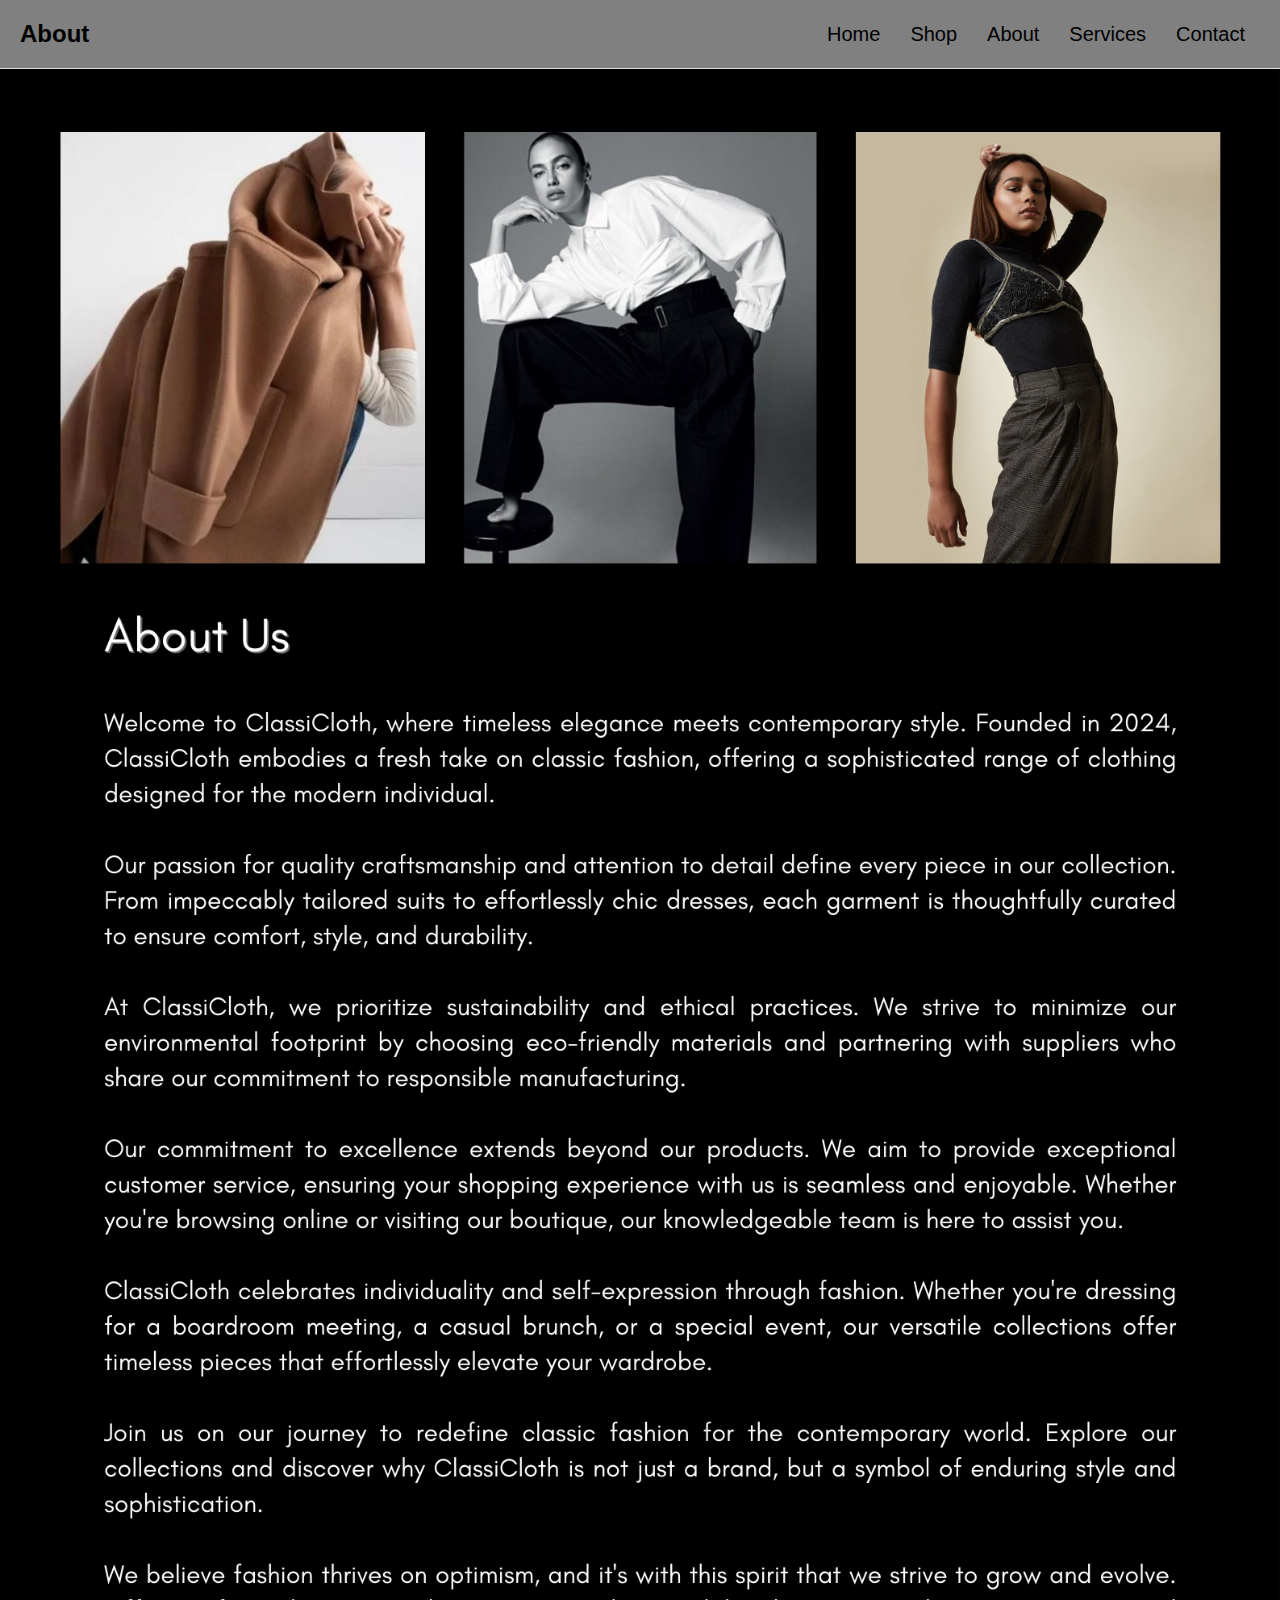
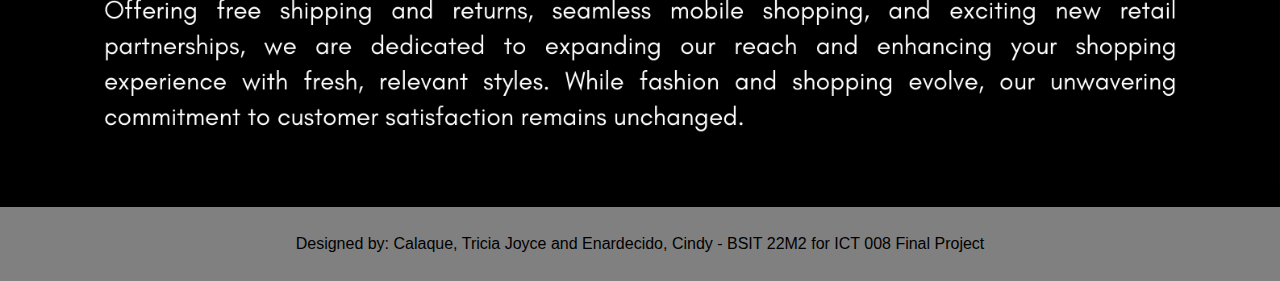
<file: about.html>
<!DOCTYPE html>
<html lang="en">
<head>
    <meta charset="UTF-8">
    <meta name="viewport" content="width=device-width, initial-scale=1.0">
    <title>About</title>
    <link rel="stylesheet" href="styles.css">
</head>
<body>
    <header class="header-section">
        <h1 class="site-title">About</h1>
        <nav class="nav-links">
            <ul>
                <li><a href="index.html" id="home-link">Home</a></li>
                <li><a href="shop.html" id="about-link">Shop</a></li>
                <li><a href="about.html" id="about-link">About</a></li>
                <li><a href="services.html" id="services-link">Services</a></li>
                <li><a href="contact.html" id="contact-link">Contact</a></li>
            </ul>
        </nav>
    </header>
        <img src="images\aboutus.png" alt="About Us" class="about-image">

        <footer class="footer-section">
            <br><p>Designed by: Calaque, Tricia Joyce and Enardecido, Cindy - BSIT 22M2 for ICT 008 Final Project</p><br>
        </footer>

        <script src="main.js" defer></script>
</body>
</html>
</file>
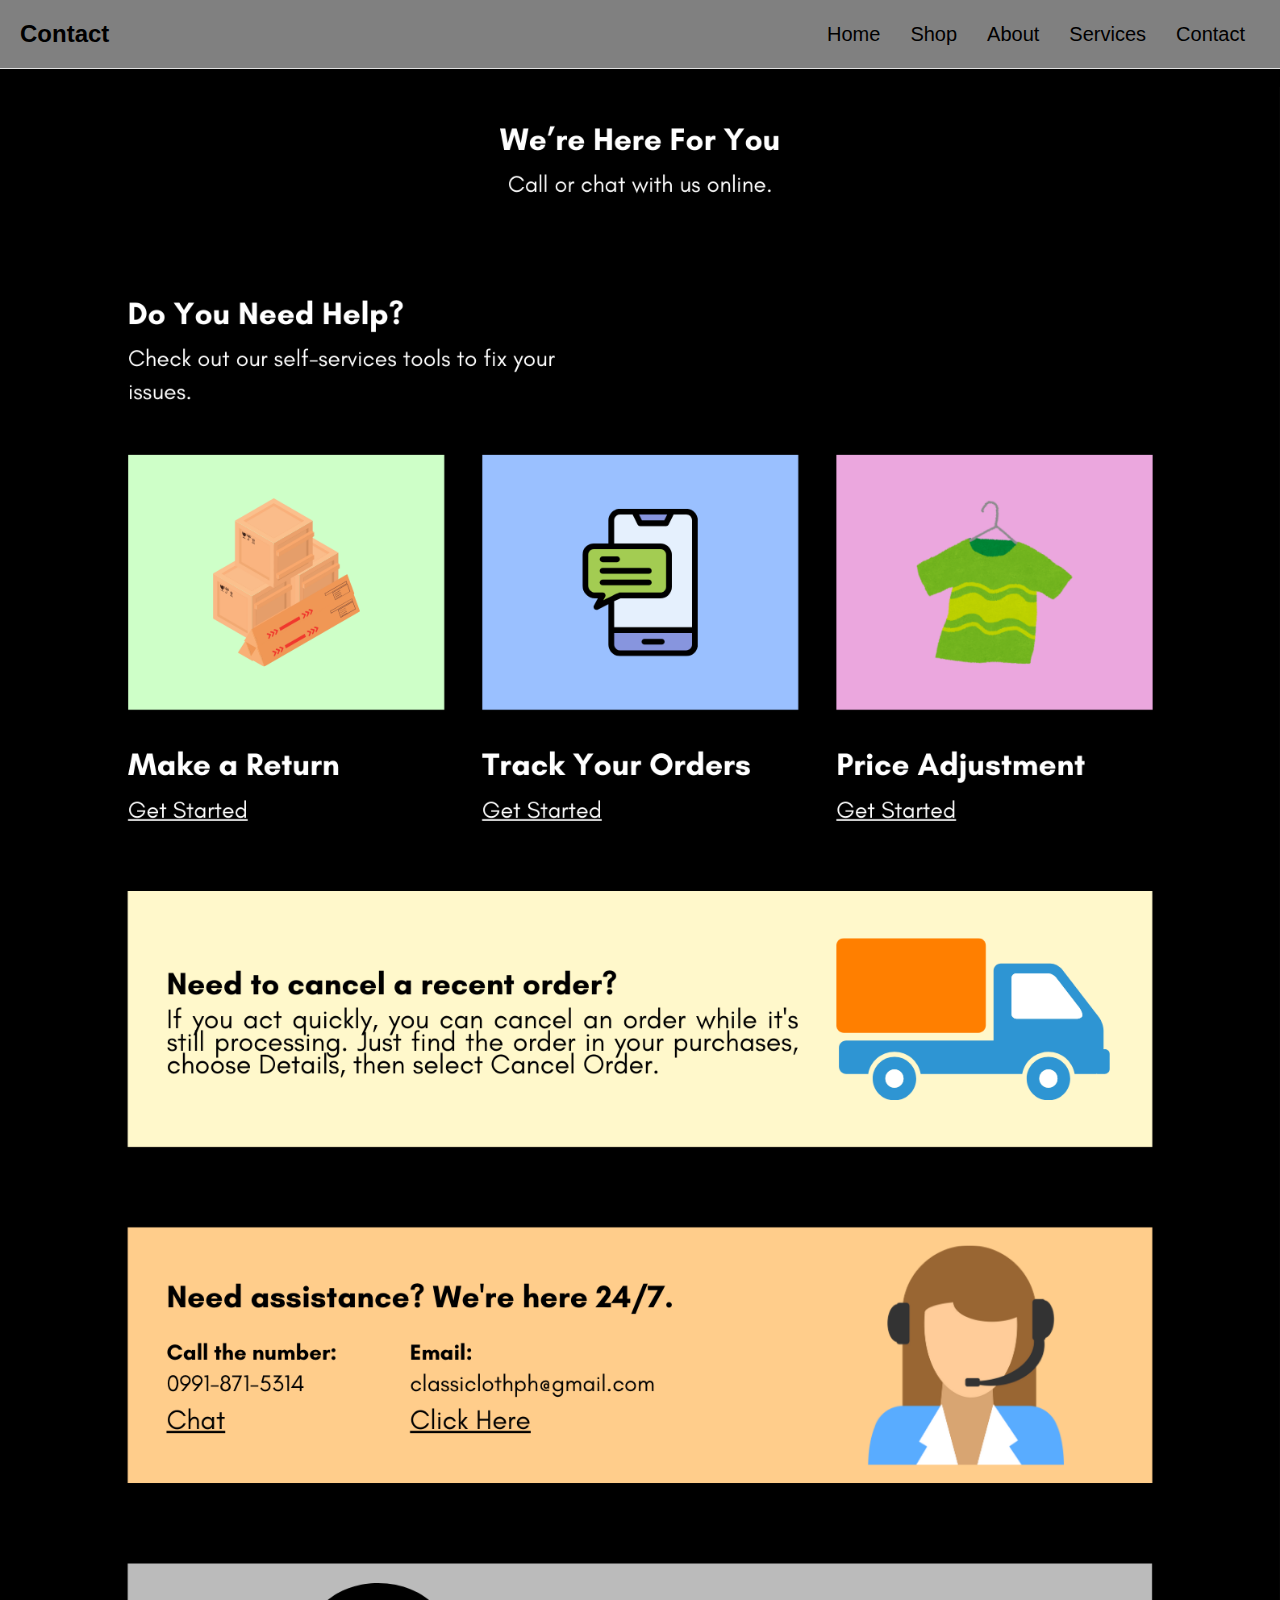
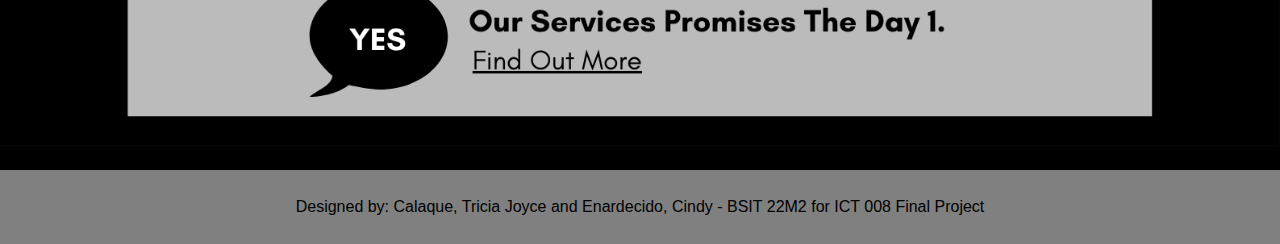
<file: contact.html>
<!DOCTYPE html>
<html lang="en">
<head>
    <meta charset="UTF-8">
    <meta name="viewport" content="width=device-width, initial-scale=1.0">
    <title>Contact</title>
    <link rel="stylesheet" href="styles.css">
</head>
<body>
    <header class="header-section">
        <h1 class="site-title">Contact</h1>
        <nav class="nav-links">
            <ul>
                <li><a href="index.html" id="home-link">Home</a></li>
                <li><a href="shop.html" id="shop-link">Shop</a></li>
                <li><a href="about.html" id="about-link">About</a></li>
                <li><a href="services.html" id="services-link">Services</a></li>
                <li><a href="contact.html" id="contact-link">Contact</a></li>
            </ul>
        </nav>
    </header>

    <br><img src="images\contact.png" alt="Contact Us" class="contact-image">

    <footer class="footer-section">
        <br><p>Designed by: Calaque, Tricia Joyce and Enardecido, Cindy - BSIT 22M2 for ICT 008 Final Project</p><br>
    </footer>
    
    <script src="main.js" defer></script>
</body>
</html>
</file>
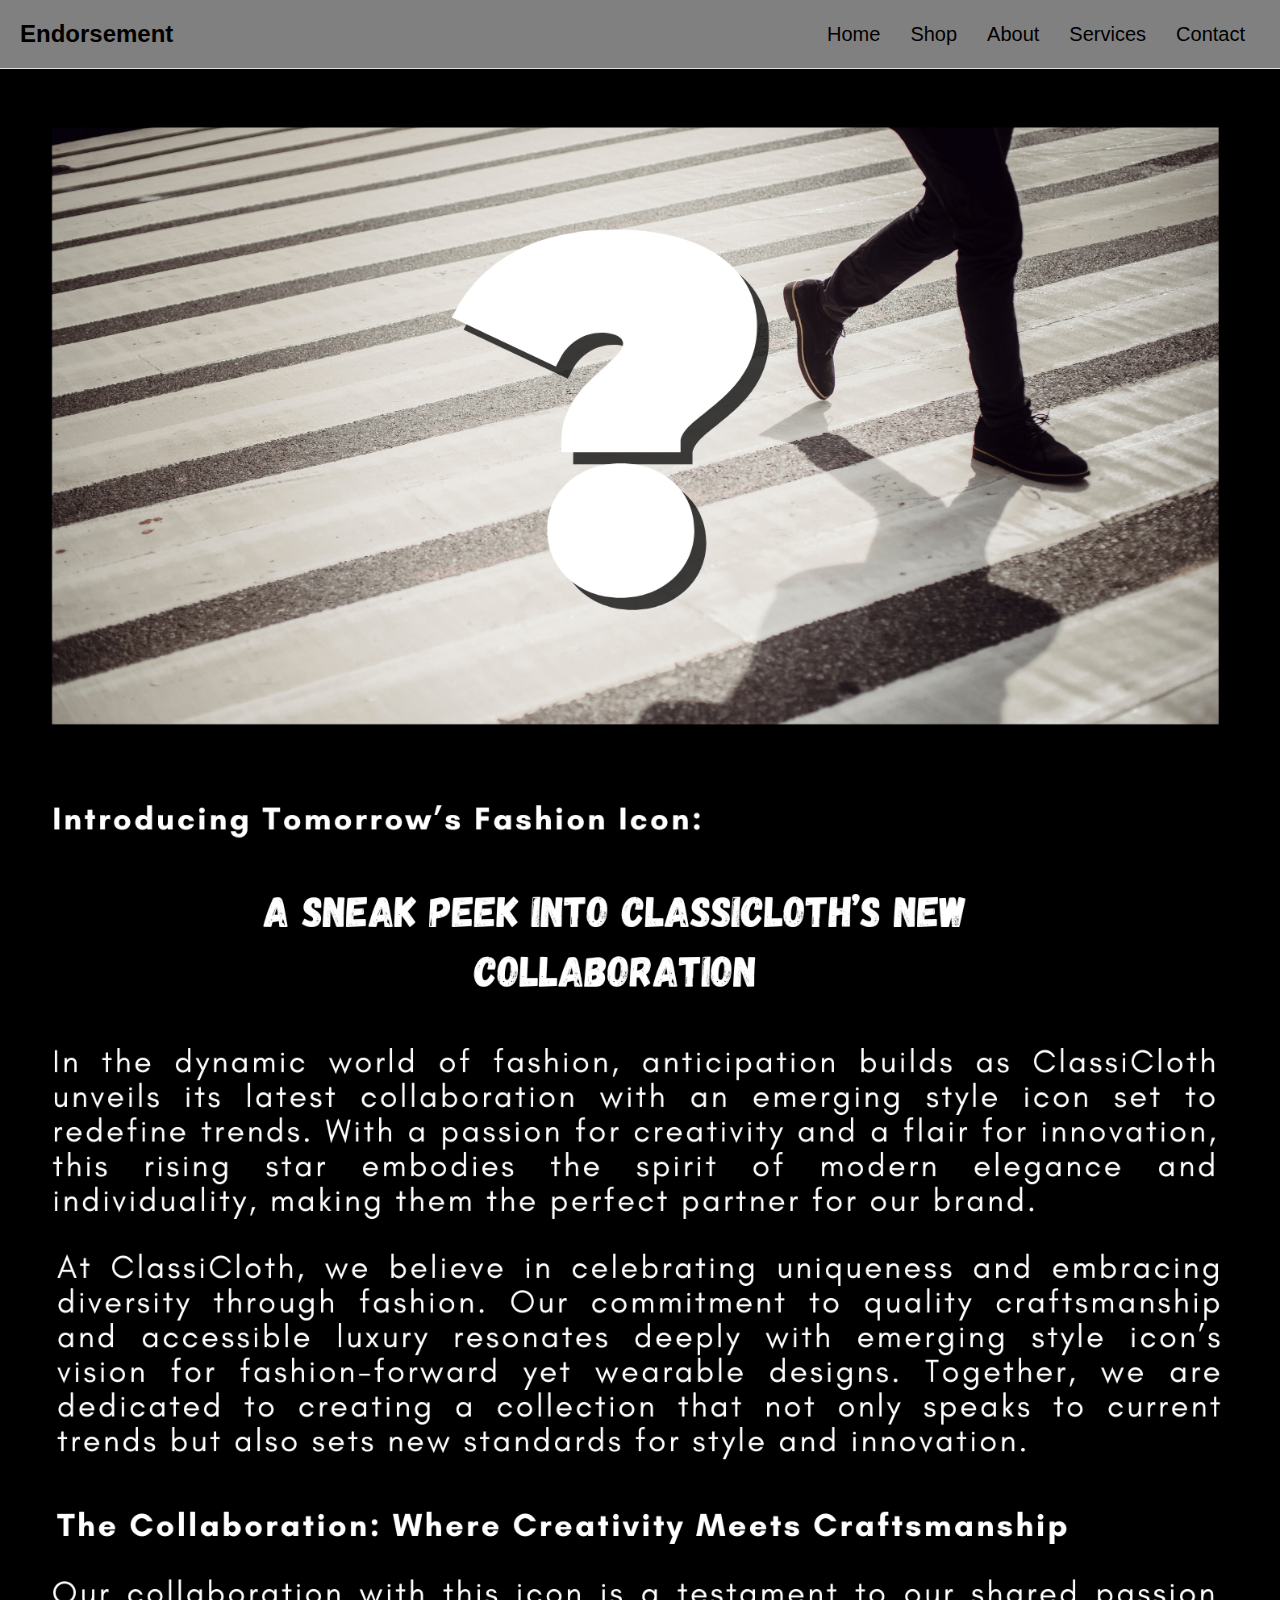
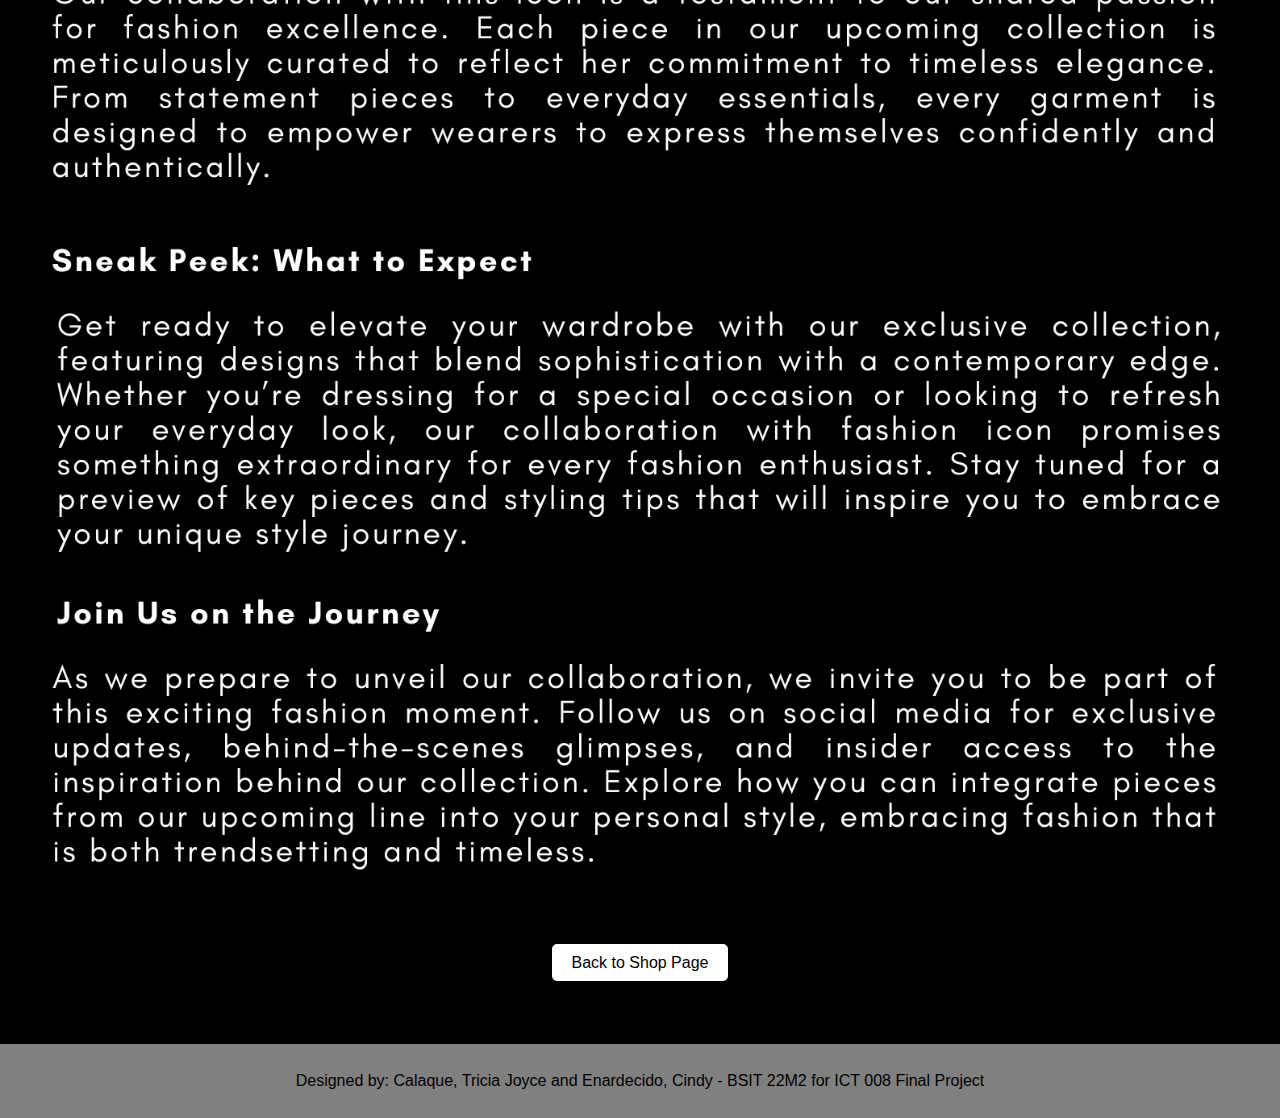
<file: endorsement.html>
<!DOCTYPE html>
<html lang="en">
<head>
    <meta charset="UTF-8">
    <meta name="viewport" content="width=device-width, initial-scale=1.0">
    <title>Endorsement</title>
    <link rel="stylesheet" href="styles.css">
</head>
<body>
    <header class="header-section">
        <h1 class="site-title">Endorsement</h1>
        <nav class="nav-links">
            <ul>
                <li><a href="index.html" id="home-link">Home</a></li>
                <li><a href="shop.html" id="shop-link">Shop</a></li>
                <li><a href="about.html" id="about-link">About</a></li>
                <li><a href="services.html" id="services-link">Services</a></li>
                <li><a href="contact.html" id="contact-link">Contact</a></li>
            </ul>
        </nav>
    </header>

    <img src="images\endorsement1.png" alt="info1" class="endorsement-image">
    <img src="images\endorsement2.png" alt="info2" class="endorsement-image">

    <div class="anchor-link">
        <a href="shop.html">Back to Shop Page</a>
    </div><br><br><br><br>

    <footer class="footer-section">
        <br><p>Designed by: Calaque, Tricia Joyce and Enardecido, Cindy - BSIT 22M2 for ICT 008 Final Project</p><br>
    </footer>

</body>
</html>
</file>
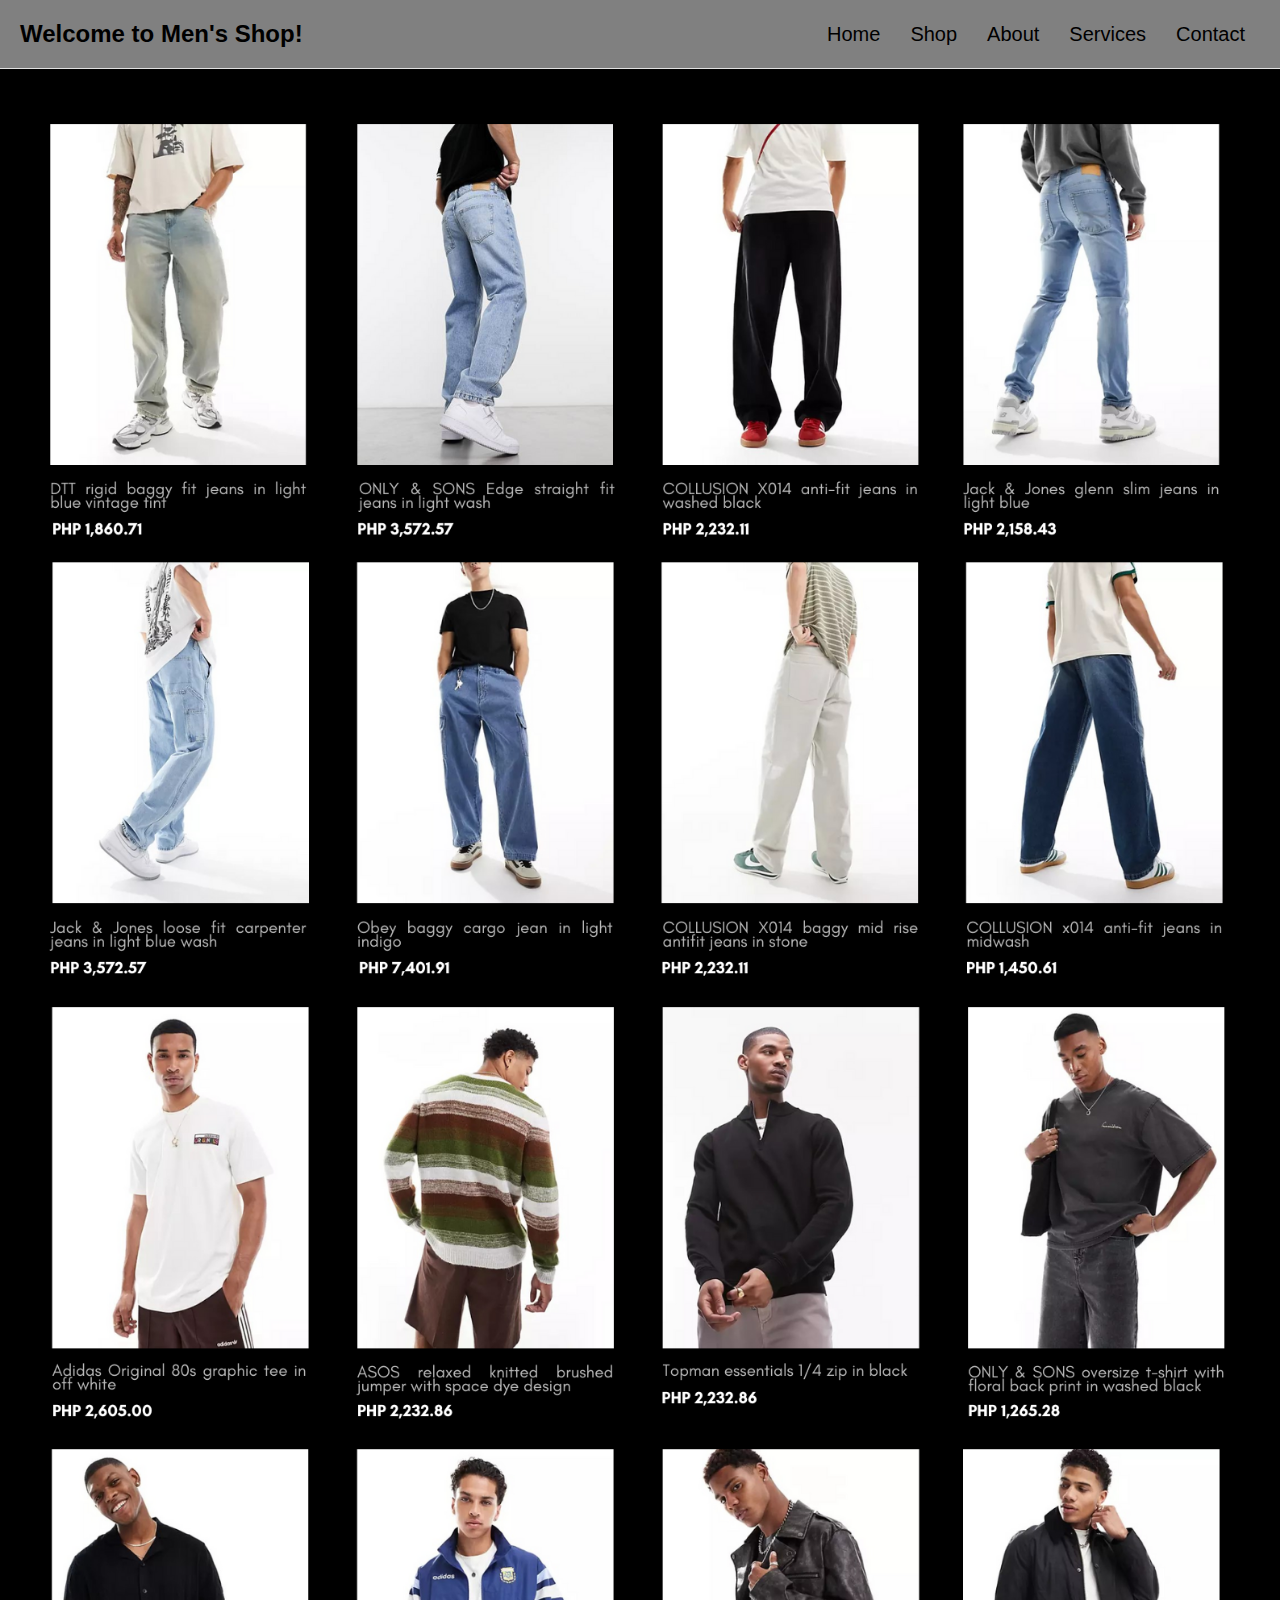
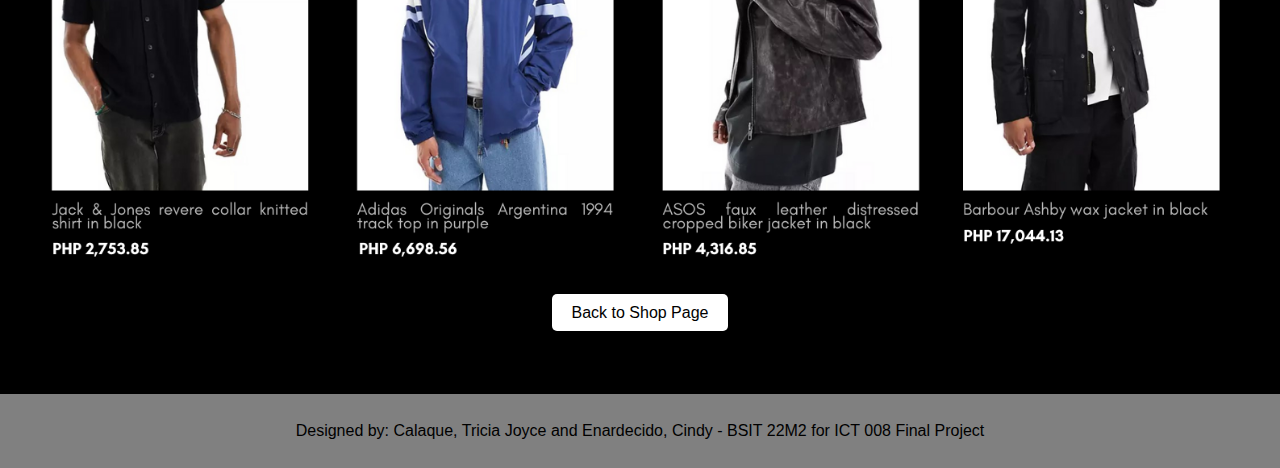
<file: men_shop.html>
<!DOCTYPE html>
<html lang="en">
<head>
    <meta charset="UTF-8">
    <meta name="viewport" content="width=device-width, initial-scale=1.0">
    <title>Men Shop</title>
    <link rel="stylesheet" href="styles.css">
</head>
<body>
    <header class="header-section">
        <h1 class="site-title">Welcome to Men's Shop!</h1>
        <nav class="nav-links">
            <ul>
                <li><a href="index.html" id="home-link">Home</a></li>
                <li><a href="shop.html" id="shop-link">Shop</a></li>
                <li><a href="about.html" id="about-link">About</a></li>
                <li><a href="services.html" id="services-link">Services</a></li>
                <li><a href="contact.html" id="contact-link">Contact</a></li>
            </ul>
        </nav>
    </header>

    <img src="images\menshop.png" alt="Men Shop" class="men-shop-image">

    <div class="anchor-link">
        <a href="shop.html">Back to Shop Page</a>
    </div><br><br><br><br>

    <footer class="footer-section">
        <br><p>Designed by: Calaque, Tricia Joyce and Enardecido, Cindy - BSIT 22M2 for ICT 008 Final Project</p><br>
    </footer>

</body>
</html>
</file>
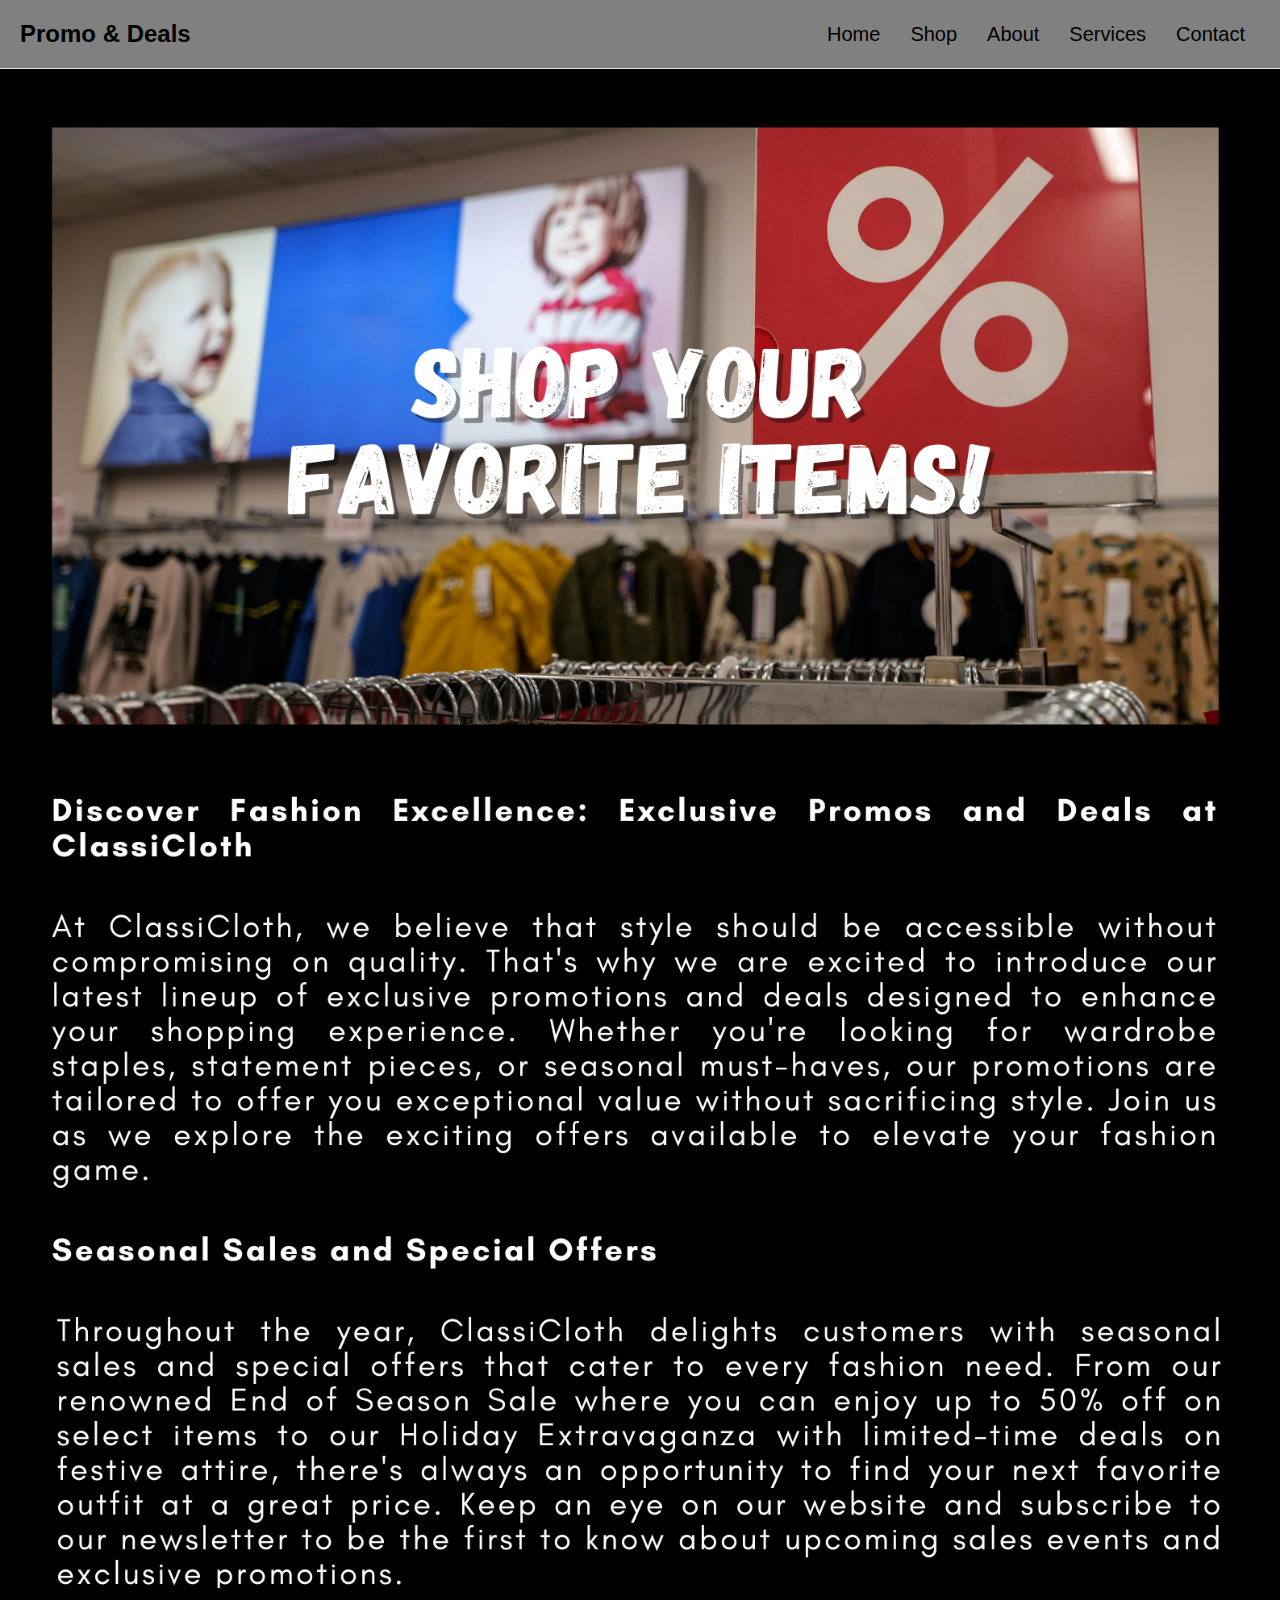
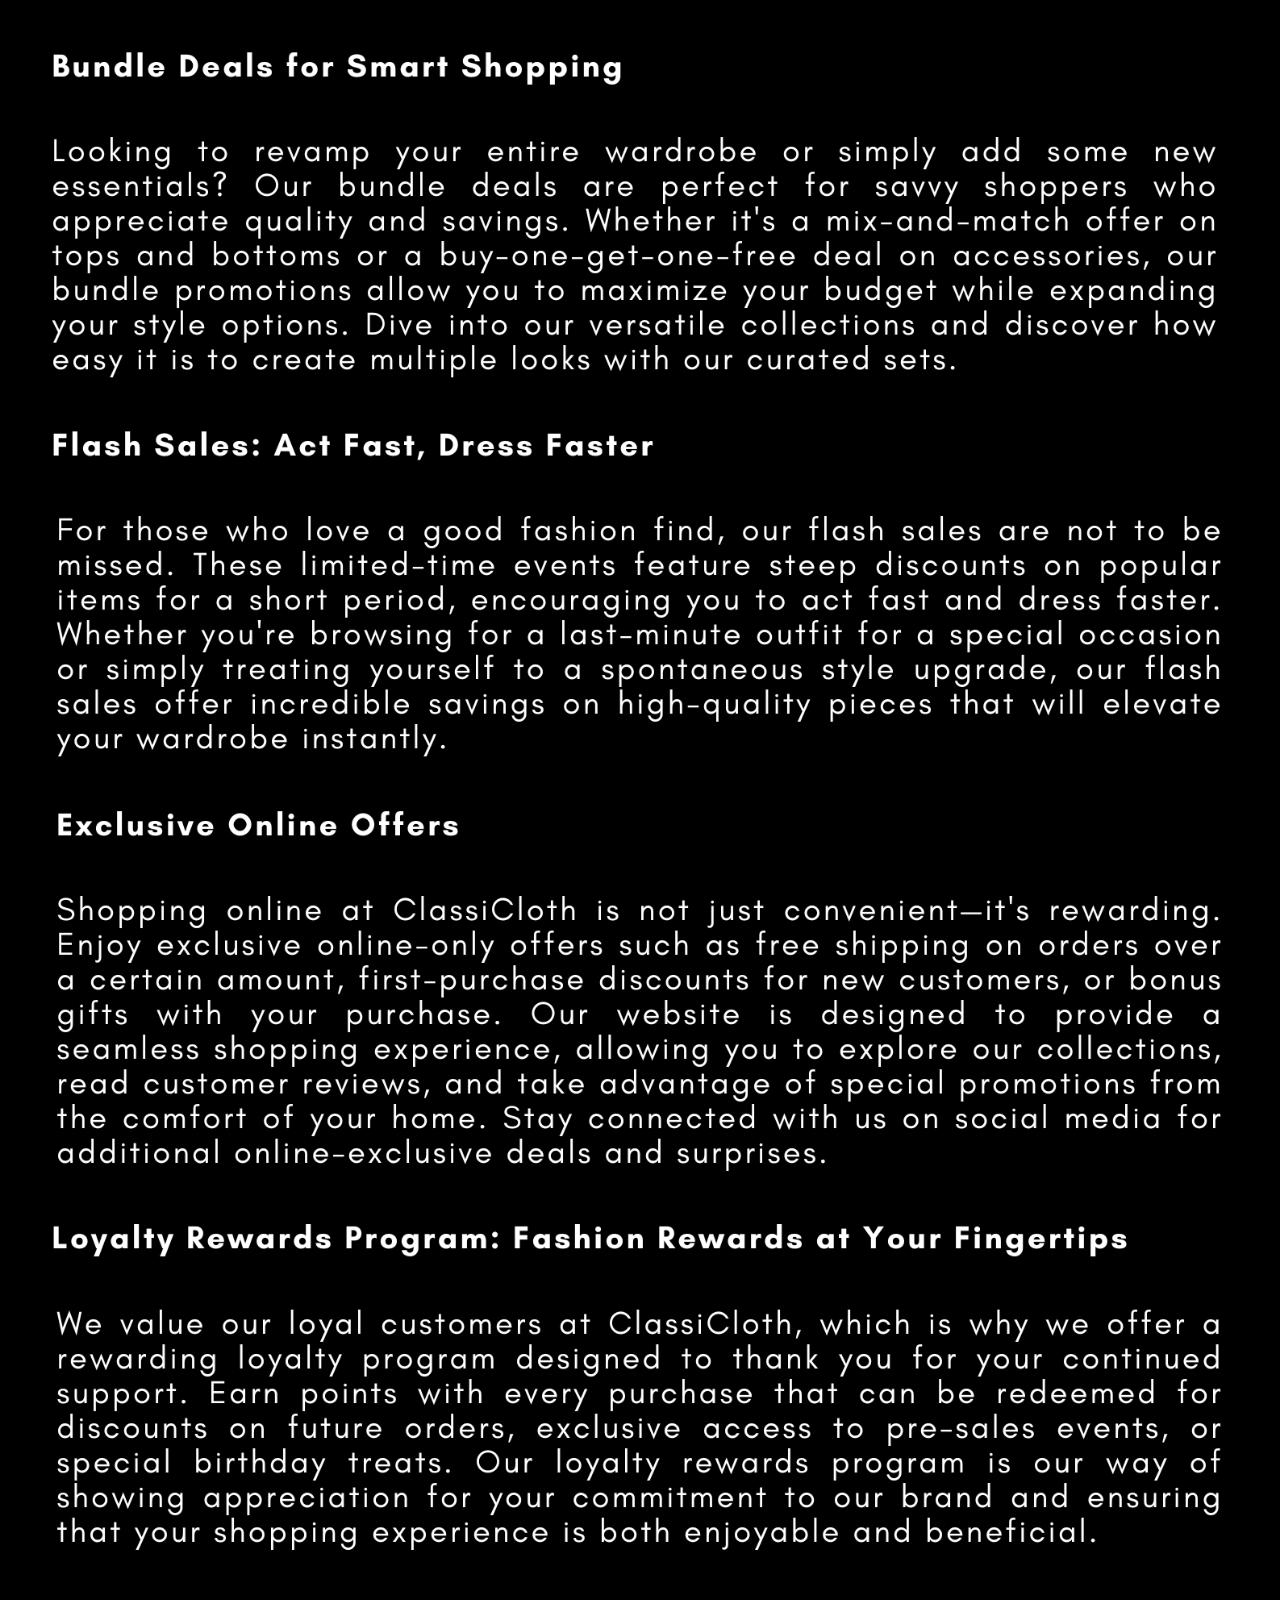
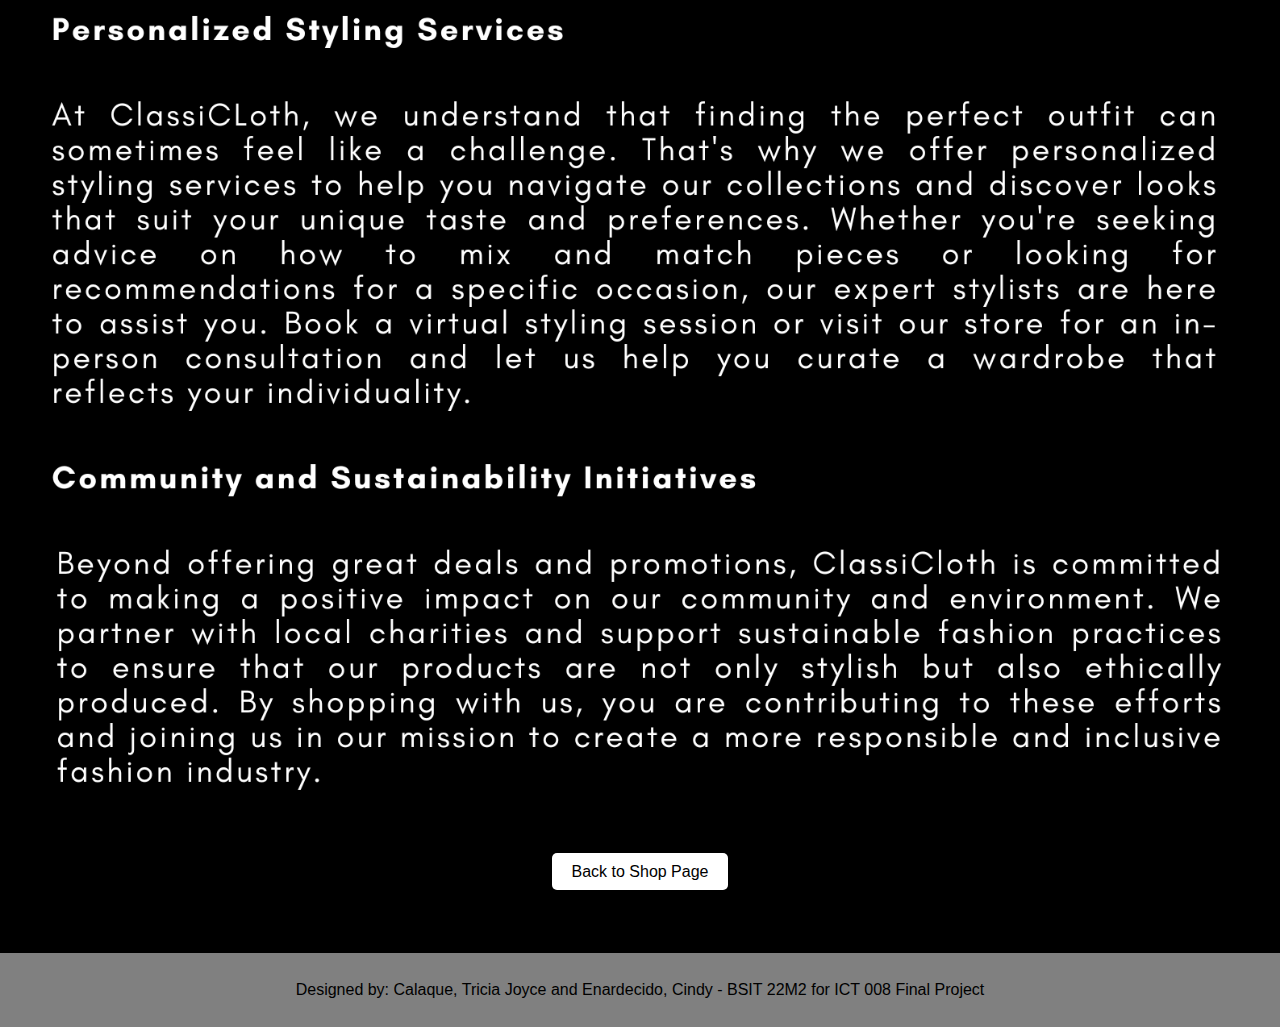
<file: promo.html>
<!DOCTYPE html>
<html lang="en">
<head>
    <meta charset="UTF-8">
    <meta name="viewport" content="width=device-width, initial-scale=1.0">
    <title>Promo & Deals</title>
    <link rel="stylesheet" href="styles.css">
</head>
<body>
    <header class="header-section">
        <h1 class="site-title">Promo & Deals</h1>
        <nav class="nav-links">
            <ul>
                <li><a href="index.html" id="home-link">Home</a></li>
                <li><a href="shop.html" id="shop-link">Shop</a></li>
                <li><a href="about.html" id="about-link">About</a></li>
                <li><a href="services.html" id="services-link">Services</a></li>
                <li><a href="contact.html" id="contact-link">Contact</a></li>
            </ul>
        </nav>
    </header>

    <img src="images\promo1.png" alt="info1" class="promo-image">
    <img src="images\promo2.png" alt="info2" class="promo-image">
    <img src="images\promo3.png" alt="info2" class="promo-image">

    <div class="anchor-link">
        <a href="shop.html">Back to Shop Page</a>
    </div><br><br><br><br>

    <footer class="footer-section">
        <br><p>Designed by: Calaque, Tricia Joyce and Enardecido, Cindy - BSIT 22M2 for ICT 008 Final Project</p><br>
    </footer>

</body>
</html>
</file>
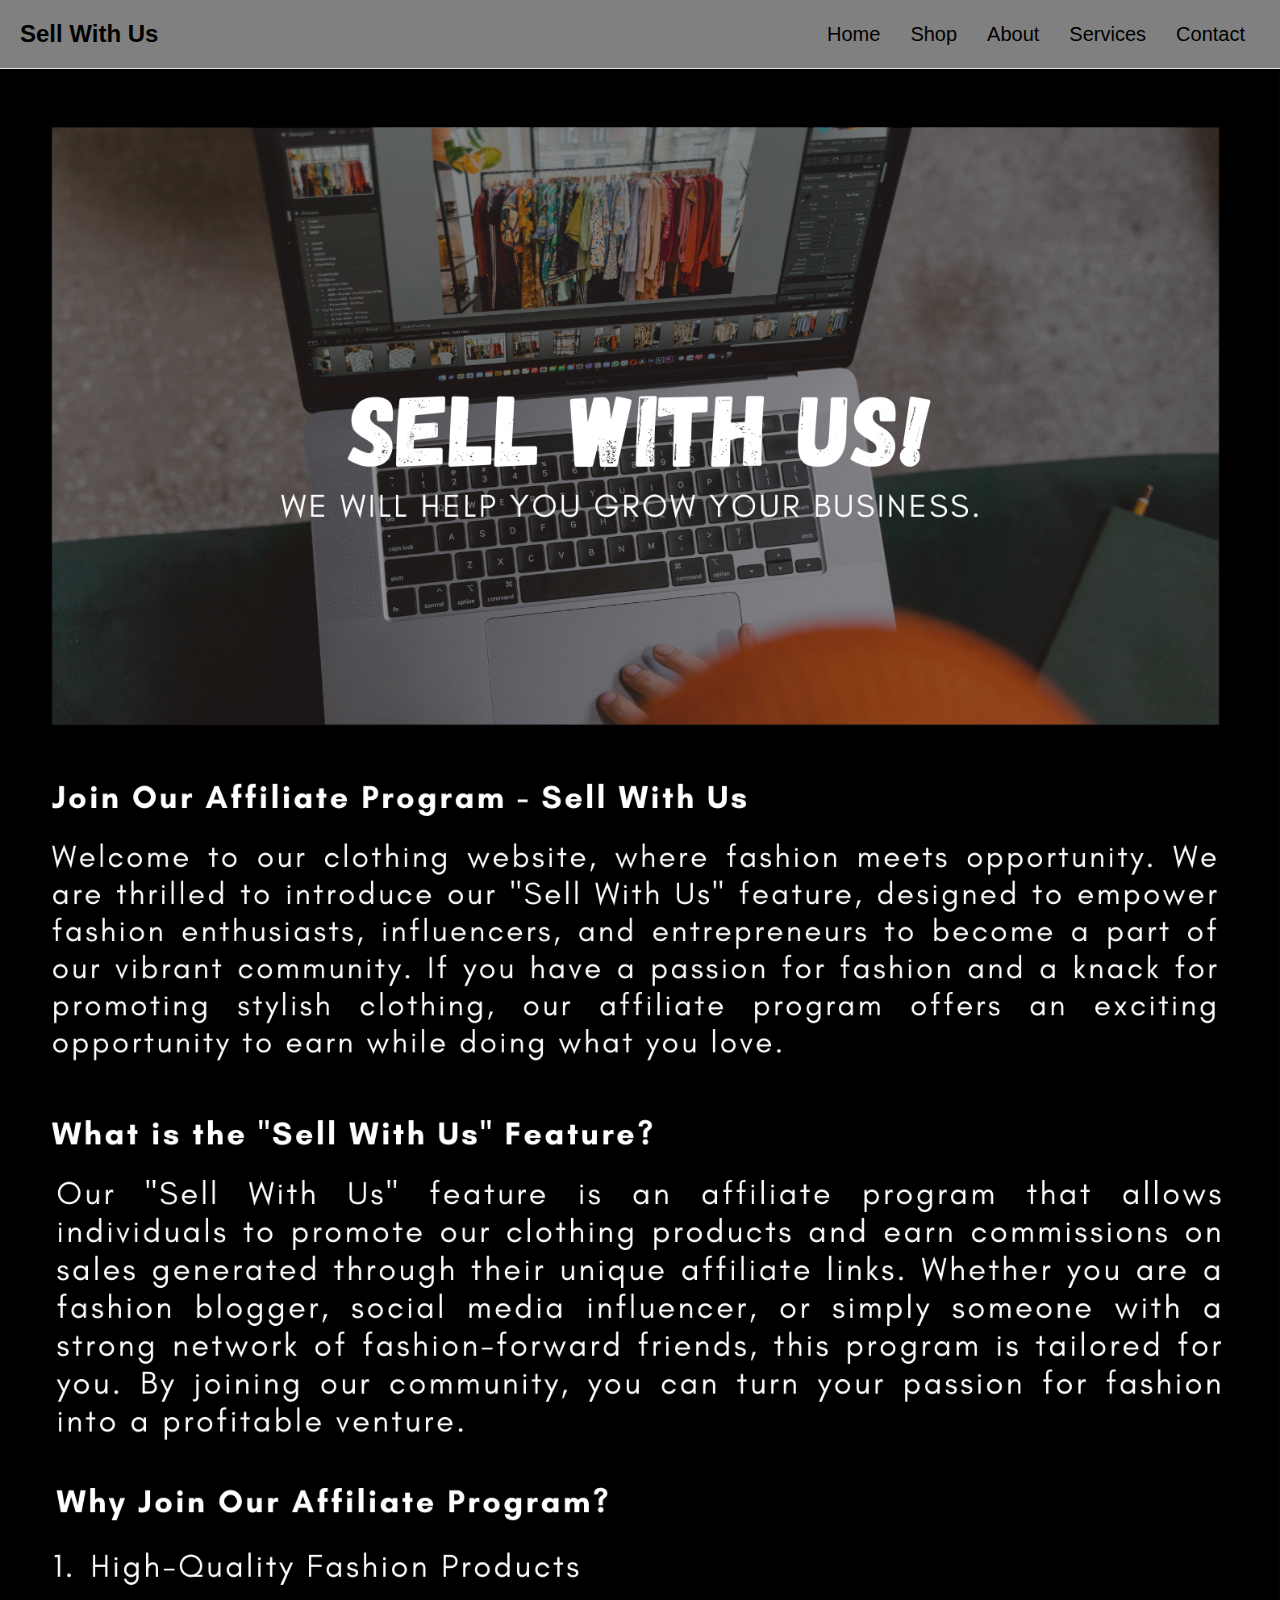
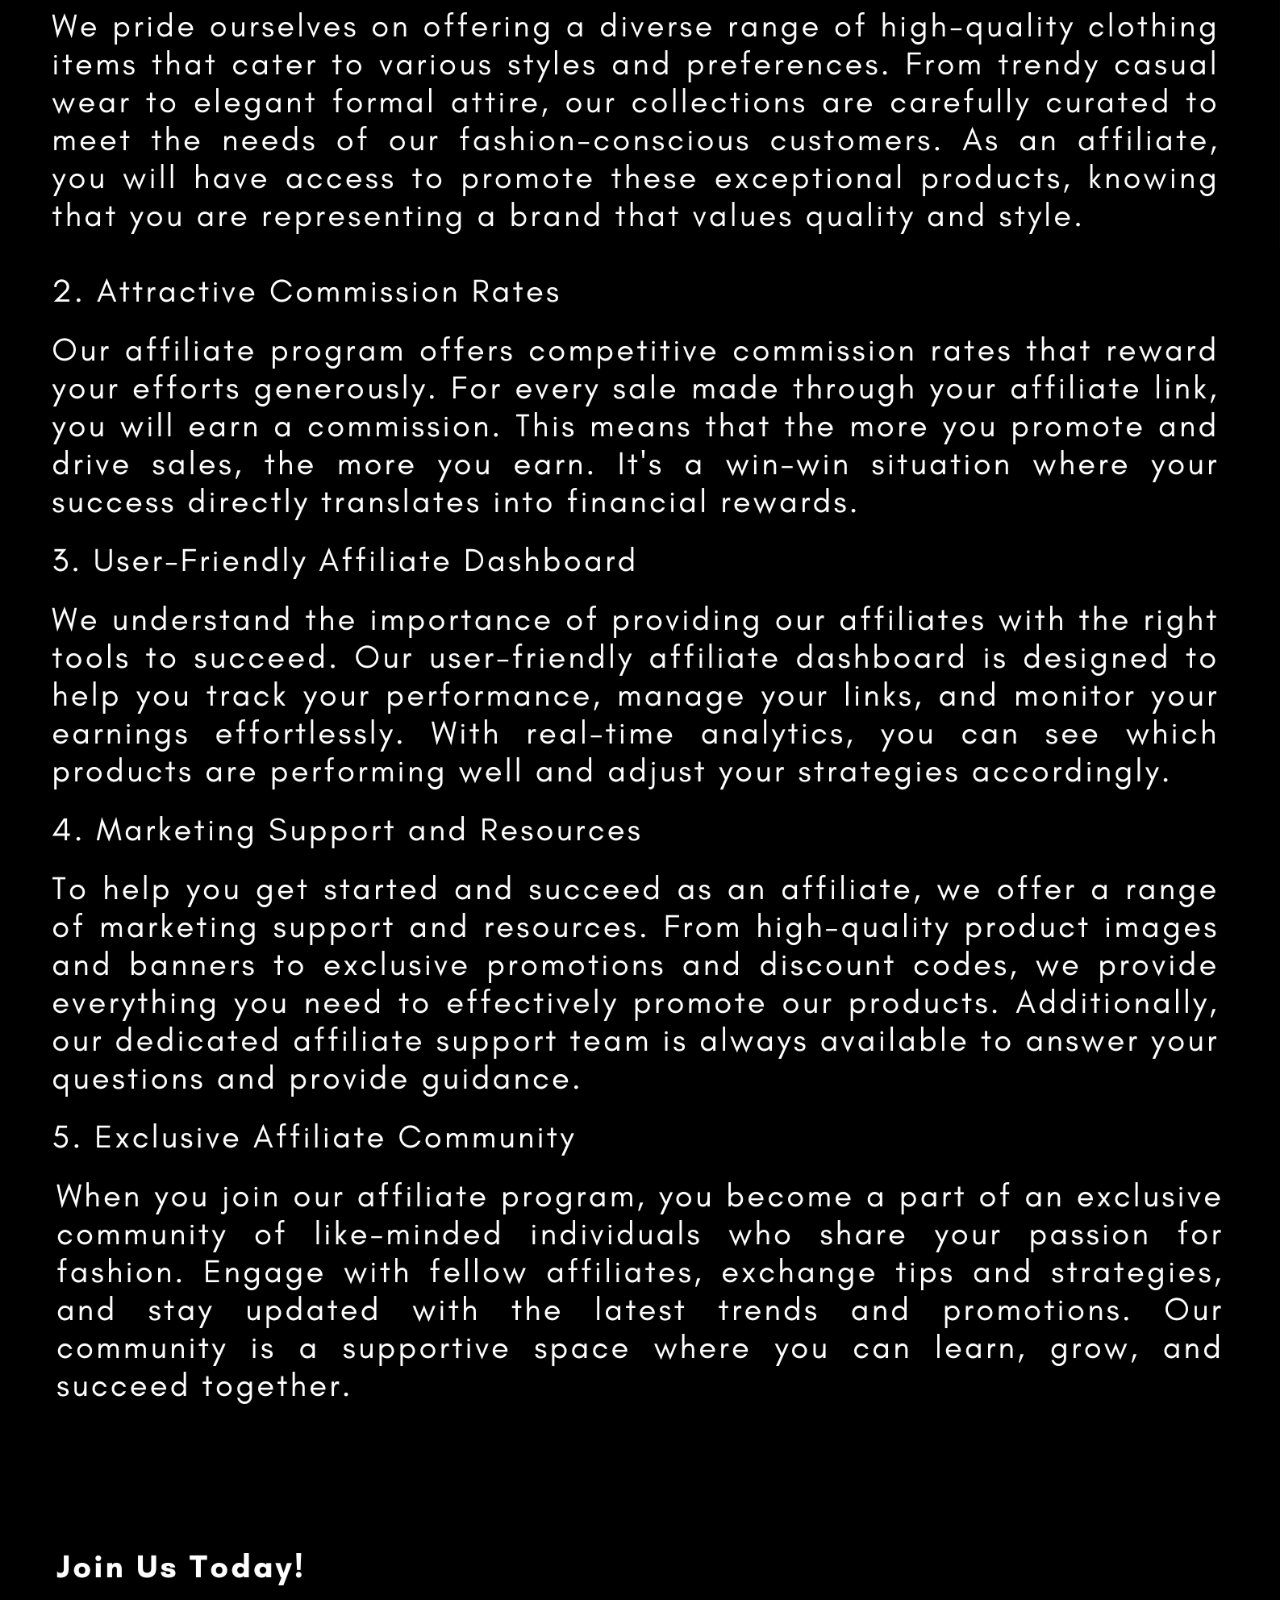
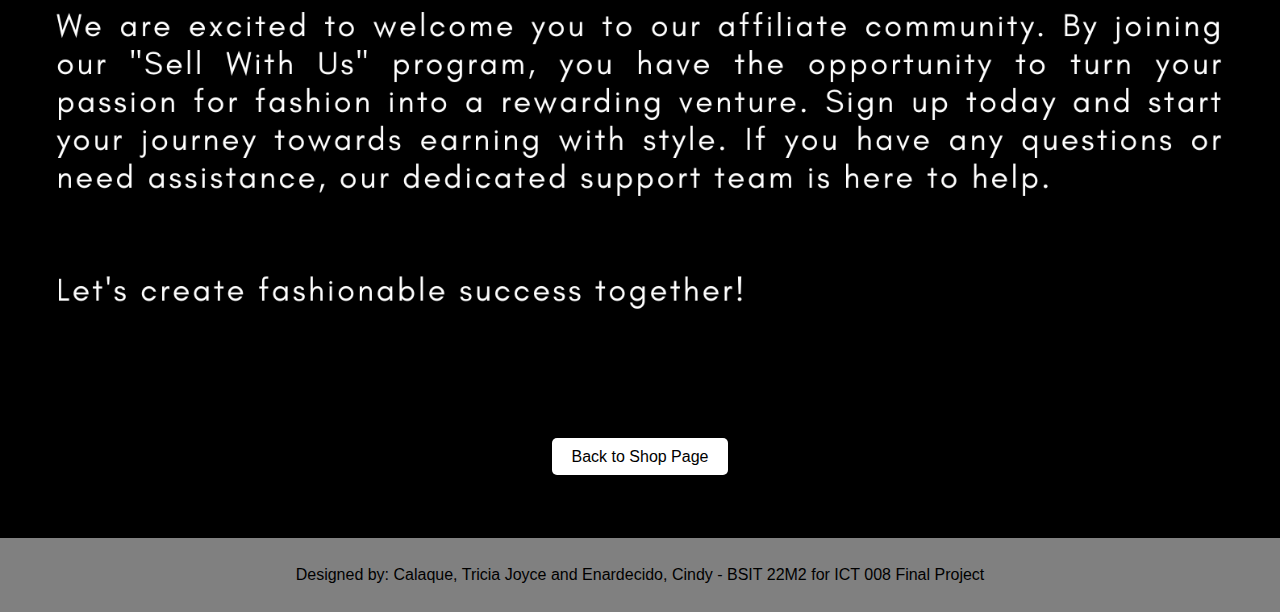
<file: sell.html>
<!DOCTYPE html>
<html lang="en">
<head>
    <meta charset="UTF-8">
    <meta name="viewport" content="width=device-width, initial-scale=1.0">
    <title>Sell With Us</title>
    <link rel="stylesheet" href="styles.css">
</head>
<body>
    <header class="header-section">
        <h1 class="site-title">Sell With Us</h1>
        <nav class="nav-links">
            <ul>
                <li><a href="index.html" id="home-link">Home</a></li>
                <li><a href="shop.html" id="shop-link">Shop</a></li>
                <li><a href="about.html" id="about-link">About</a></li>
                <li><a href="services.html" id="services-link">Services</a></li>
                <li><a href="contact.html" id="contact-link">Contact</a></li>
            </ul>
        </nav>
    </header>

    <img src="images\info1.png" alt="info1" class="sell-image">
    <img src="images\info2.png" alt="info1" class="sell-image">

    <div class="anchor-link">
        <a href="shop.html">Back to Shop Page</a>
    </div><br><br><br><br>

    <footer class="footer-section">
        <br><p>Designed by: Calaque, Tricia Joyce and Enardecido, Cindy - BSIT 22M2 for ICT 008 Final Project</p><br>
    </footer>

</body>
</html>
</file>
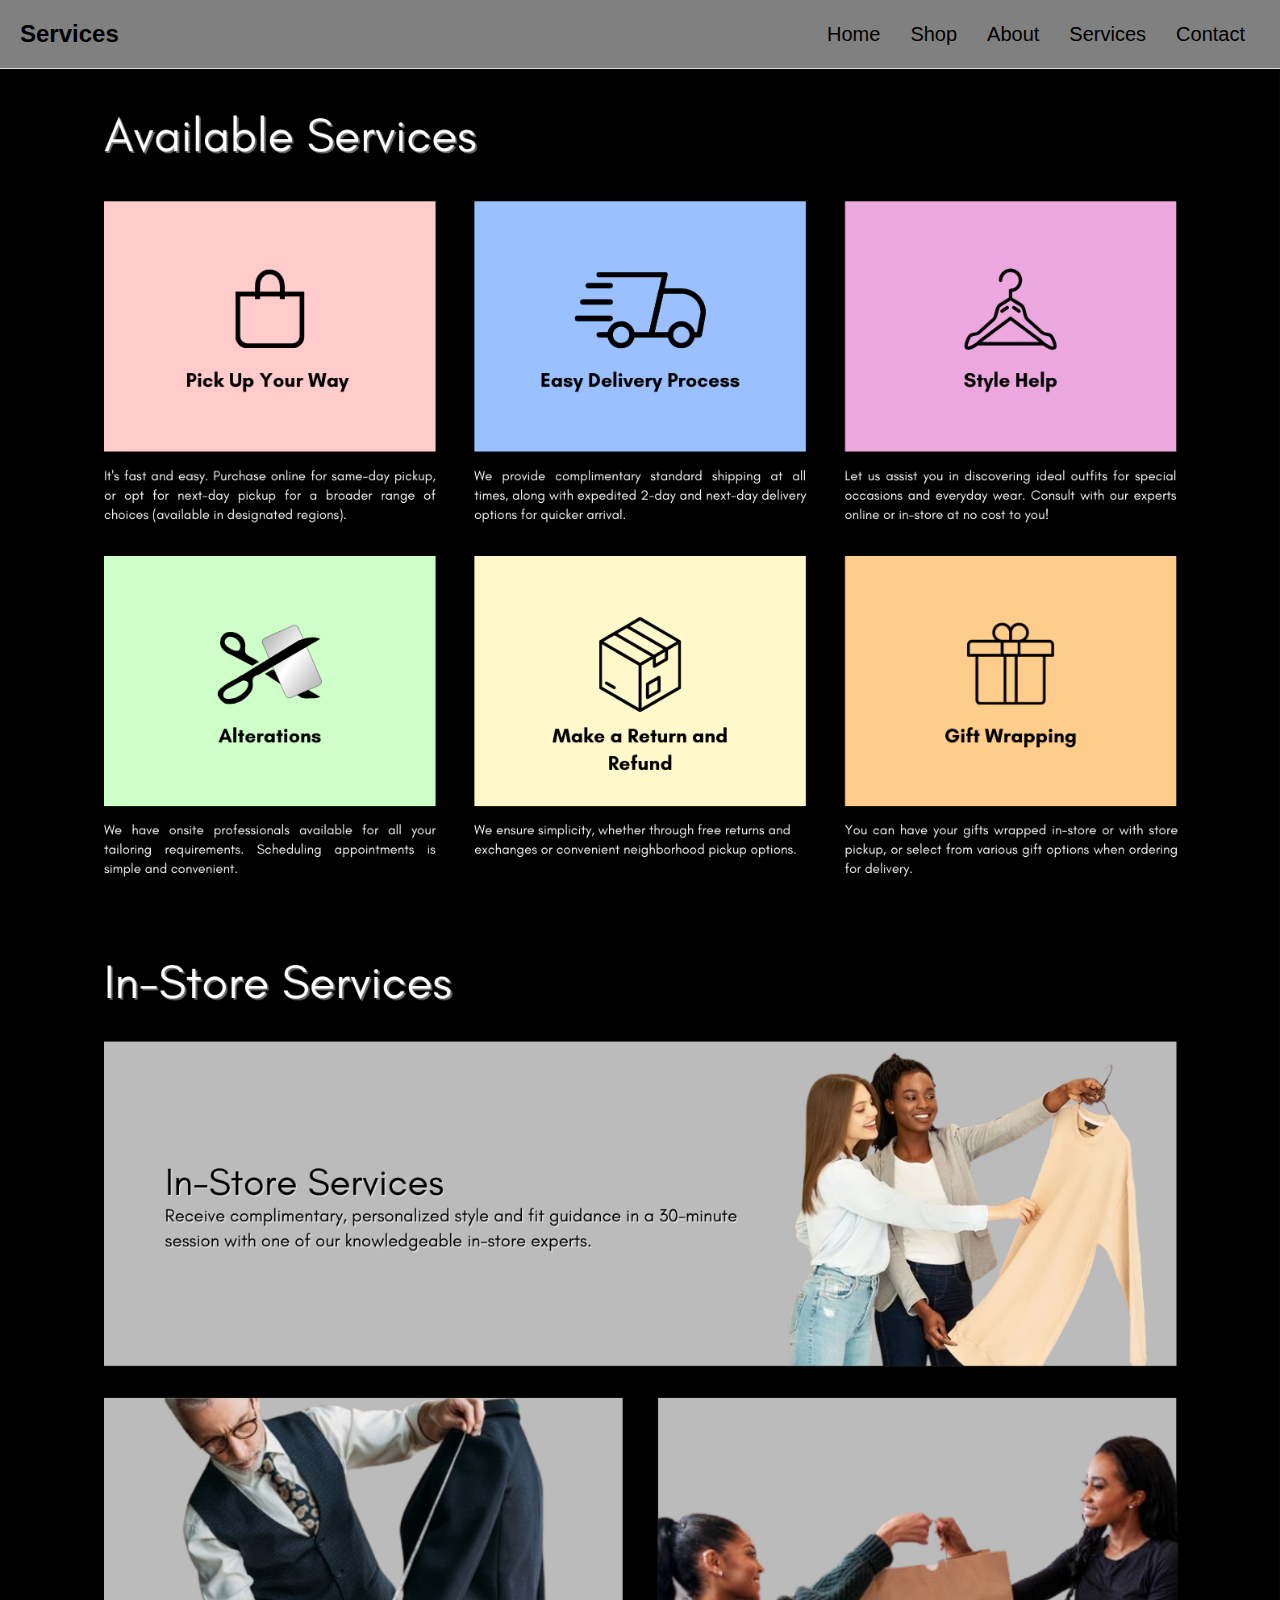
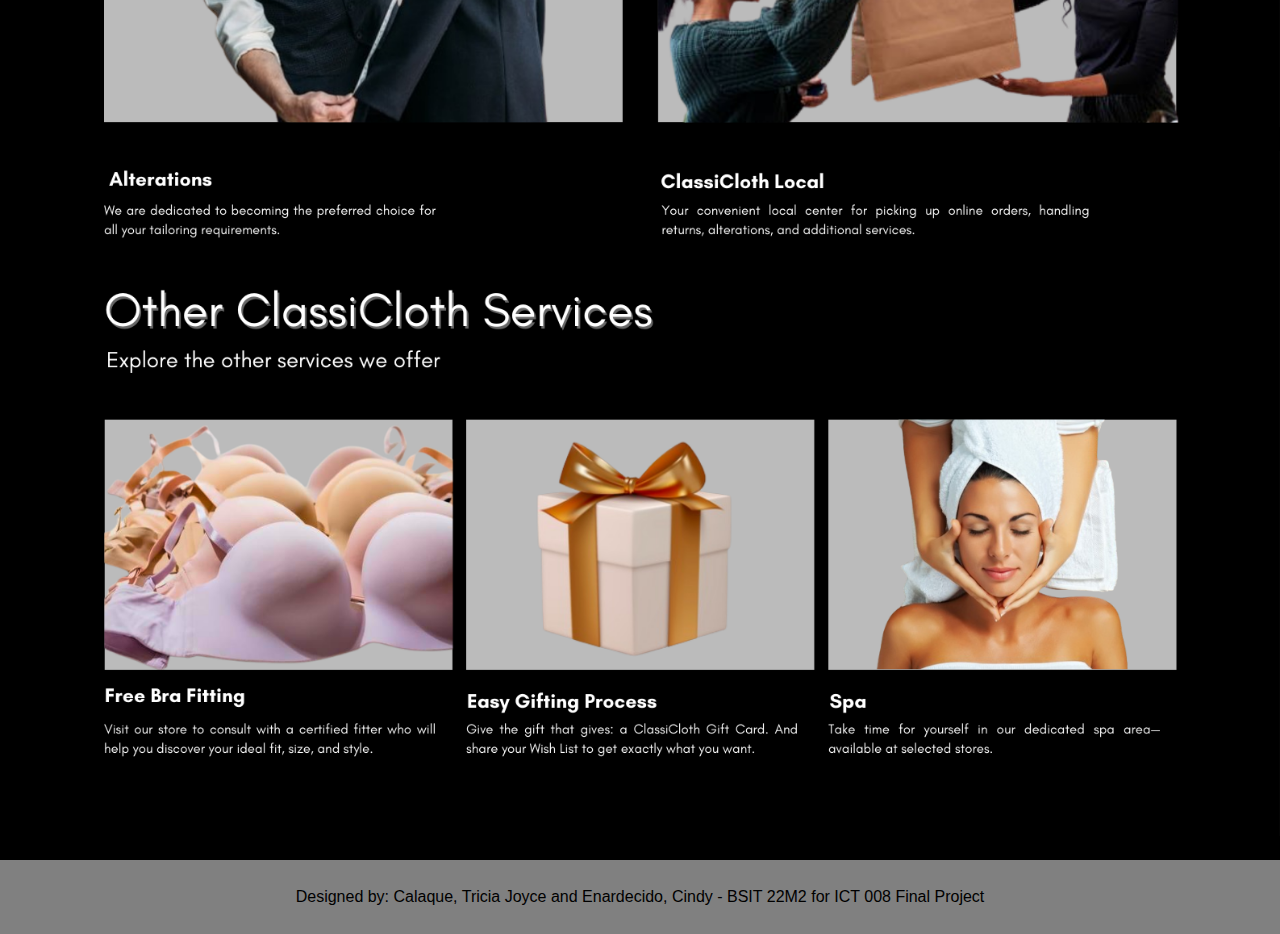
<file: services.html>
<!DOCTYPE html>
<html lang="en">
<head>
    <meta charset="UTF-8">
    <meta name="viewport" content="width=device-width, initial-scale=1.0">
    <title>Services</title>
    <link rel="stylesheet" href="styles.css">
</head>
<body>
    <header class="header-section">
        <h1 class="site-title">Services</h1>
        <nav class="nav-links">
            <ul>
                <li><a href="index.html" id="home-link">Home</a></li>
                <li><a href="shop.html" id="shop-link">Shop</a></li>
                <li><a href="about.html" id="about-link">About</a></li>
                <li><a href="services.html" id="services-link">Services</a></li>
                <li><a href="contact.html" id="contact-link">Contact</a></li>
            </ul>
        </nav>
    </header>

    <img src="images\services.png" alt="Our Services" class="services-image">
    <img src="images\services2.png" alt="Our Services" class="services-image">

    <footer class="footer-section">
        <br><p>Designed by: Calaque, Tricia Joyce and Enardecido, Cindy - BSIT 22M2 for ICT 008 Final Project</p><br>
    </footer>

    <script src="main.js" defer></script>
</body>
</html>
</file>
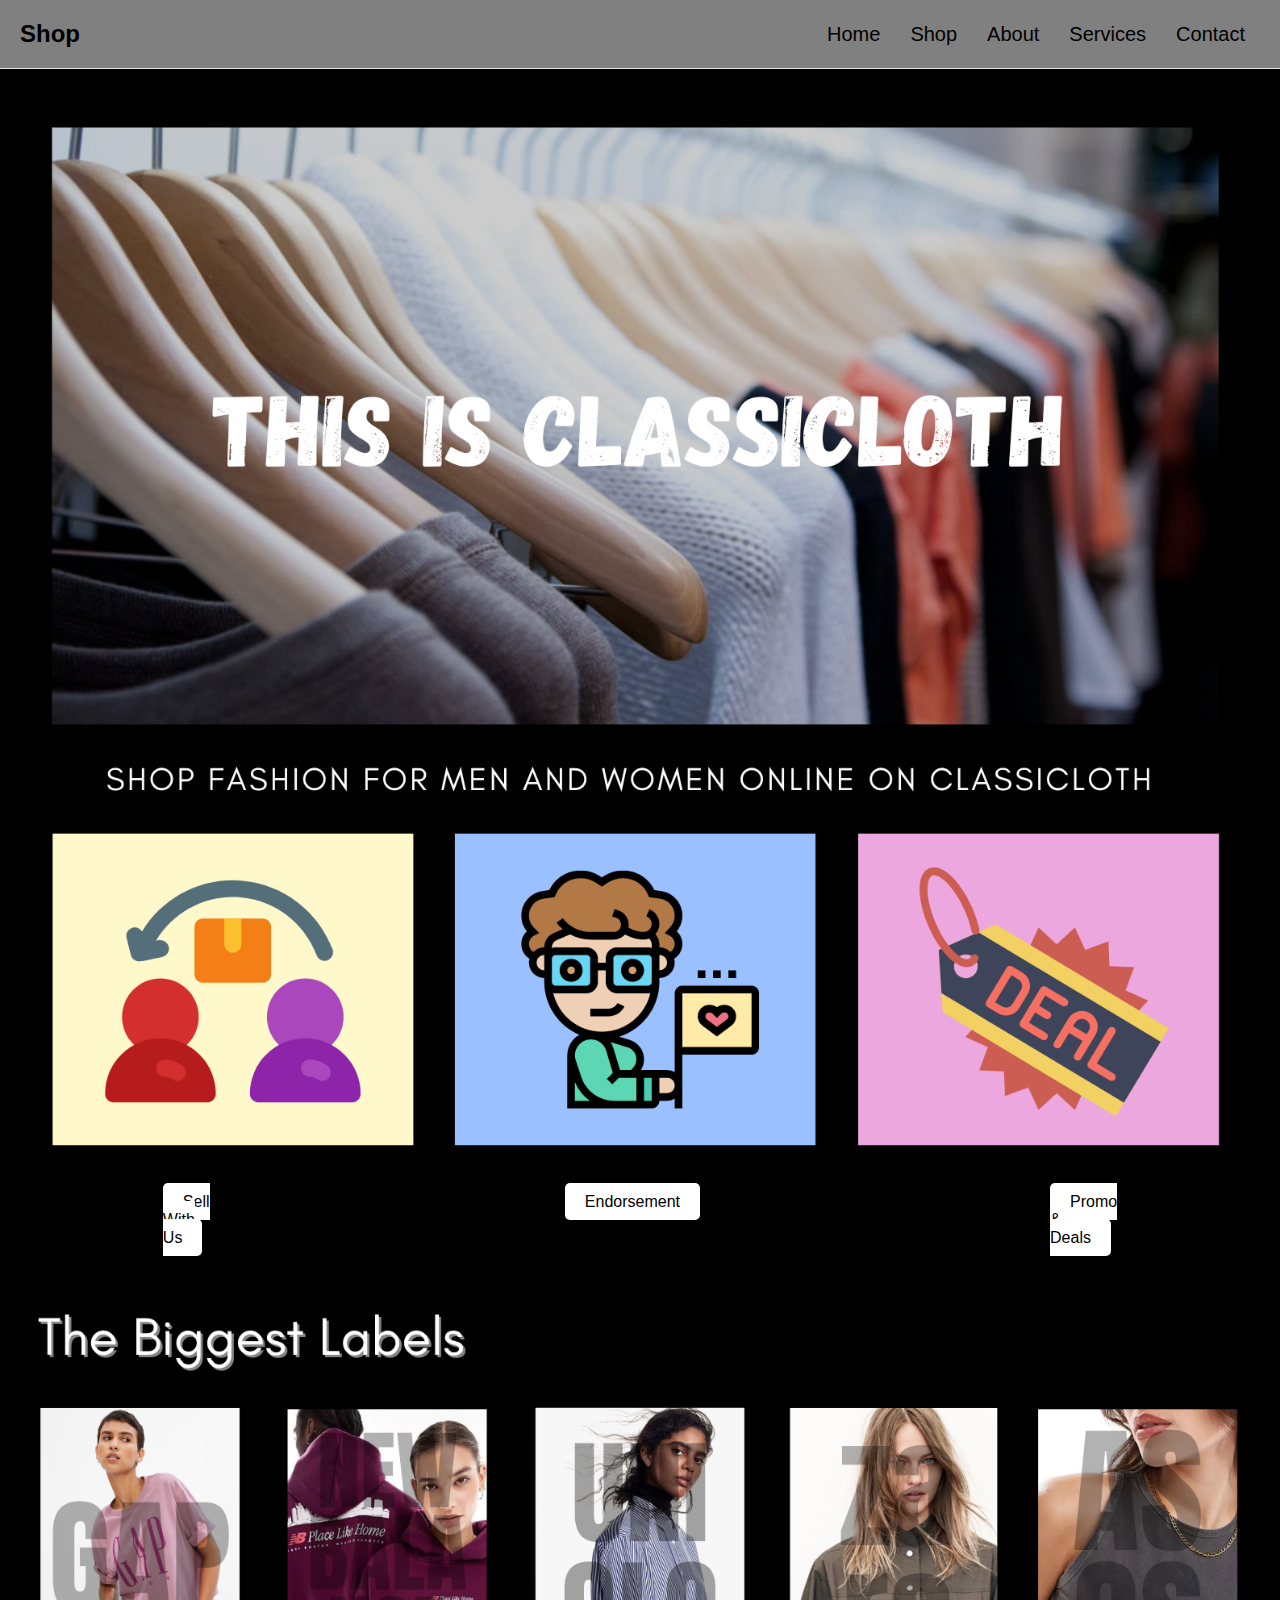
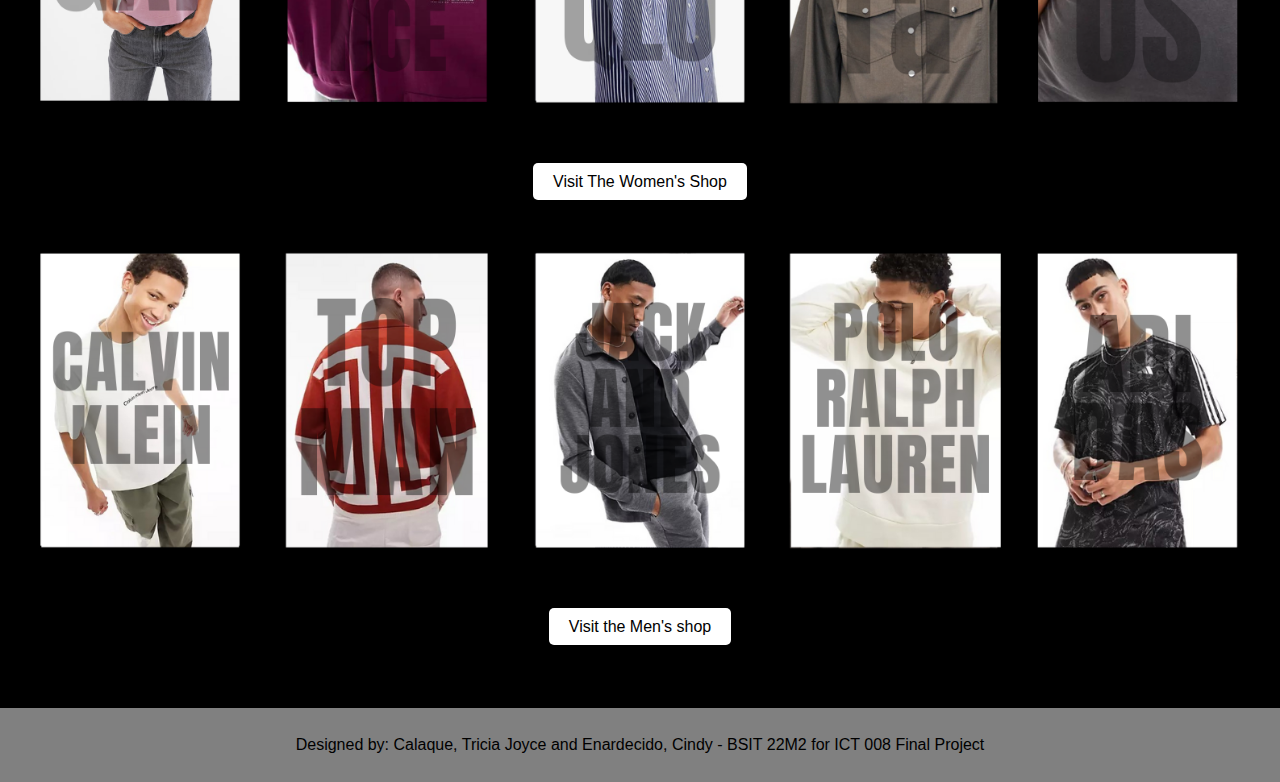
<file: shop.html>
<!DOCTYPE html>
<html lang="en">
<head>
    <meta charset="UTF-8">
    <meta name="viewport" content="width=device-width, initial-scale=1.0">
    <title>Shop</title>
    <link rel="stylesheet" href="styles.css">
</head>
<body>
    <header class="header-section">
        <h1 class="site-title">Shop</h1>
        <nav class="nav-links">
            <ul>
                <li><a href="index.html" id="home-link">Home</a></li>
                <li><a href="shop.html" id="shop-link">Shop</a></li>
                <li><a href="about.html" id="about-link">About</a></li>
                <li><a href="services.html" id="services-link">Services</a></li>
                <li><a href="contact.html" id="contact-link">Contact</a></li>
            </ul>
        </nav>
    </header>
    <img src="images\thisisclassicloth.png" alt="This is ClassiCloth" class="shop-image">
    <nav class="secondary-nav">
        <ul>
            <li><a href="sell.html" id="link1">Sell With Us</a></li>
            <li><a href="endorsement.html" id="link2">Endorsement</a></li>
            <li><a href="promo.html" id="link3">Promo & Deals</a></li>
        </ul>
    </nav>
        <br><br><img src="images\biggestlabels.png" alt="Biggest Labels" class="shop-image">
            <nav class="women-shop-link">
                <br><br><a href="women_shop.html" id="women-shop">Visit The Women's Shop</a><br><br><br>
            </nav>
        <img src="images\biggestlabels2.png" alt="Biggest Labels" class="shop-image">
            <nav class="men-shop-link">
            <br><br><a href="men_shop.html" id="men-shop">Visit the Men's shop</a><br><br><br><br><br>
            </nav>

            <footer class="footer-section">
                <br><p>Designed by: Calaque, Tricia Joyce and Enardecido, Cindy - BSIT 22M2 for ICT 008 Final Project</p><br>
            </footer>
        
    <script src="main.js" defer></script>
    
</body>
</html>
</file>
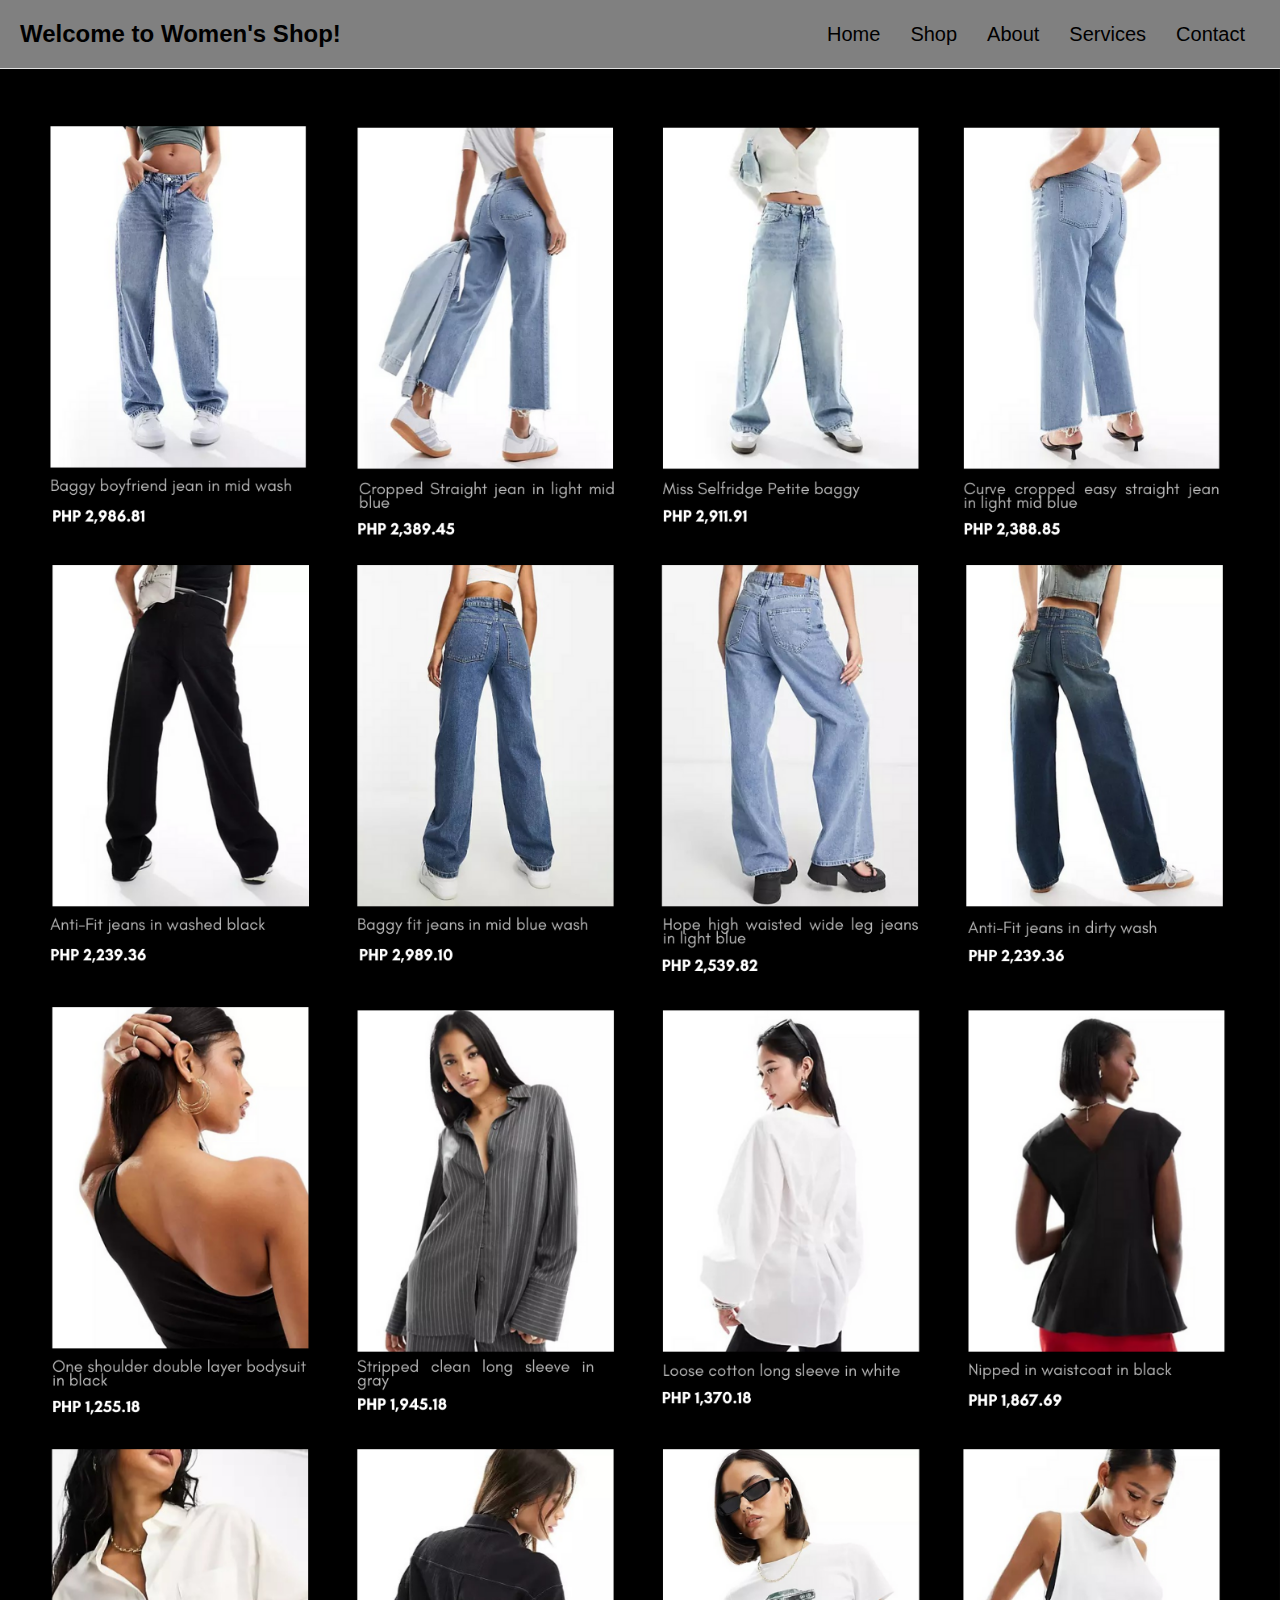
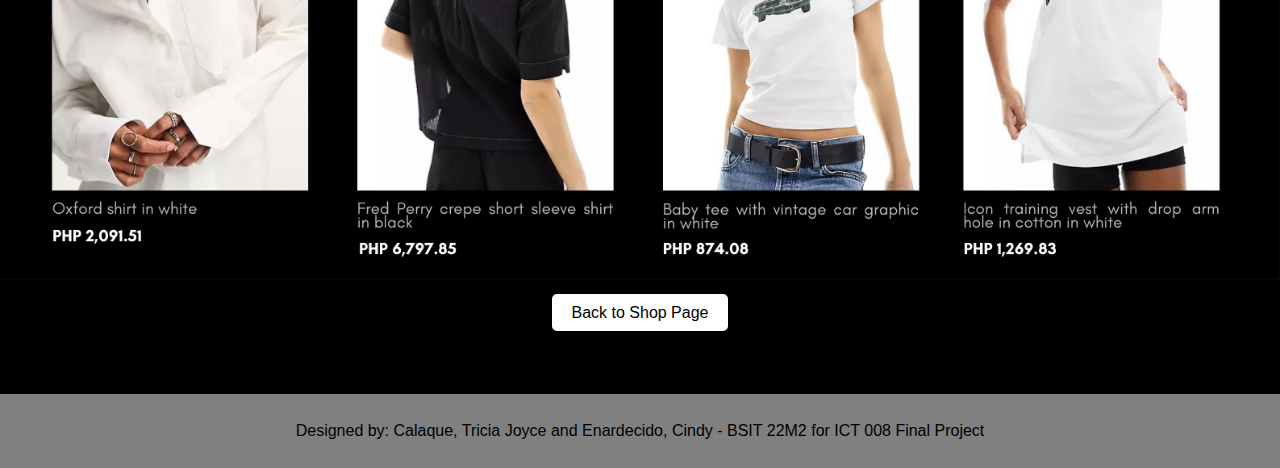
<file: women_shop.html>
<!DOCTYPE html>
<html lang="en">
<head>
    <meta charset="UTF-8">
    <meta name="viewport" content="width=device-width, initial-scale=1.0">
    <title>Women Shop</title>
    <link rel="stylesheet" href="styles.css">
</head>
<body>
    <header class="header-section">
        <h1 class="site-title">Welcome to Women's Shop!</h1>
        <nav class="nav-links">
            <ul>
                <li><a href="index.html" id="home-link">Home</a></li>
                <li><a href="shop.html" id="shop-link">Shop</a></li>
                <li><a href="about.html" id="about-link">About</a></li>
                <li><a href="services.html" id="services-link">Services</a></li>
                <li><a href="contact.html" id="contact-link">Contact</a></li>
            </ul>
        </nav>
    </header>
    
    <img src="images\womenshop.png" alt="Women Shop" class="women-shop-image">

    <div class="anchor-link">
        <a href="shop.html">Back to Shop Page</a>
    </div><br><br><br><br>

    <footer class="footer-section">
        <br><p>Designed by: Calaque, Tricia Joyce and Enardecido, Cindy - BSIT 22M2 for ICT 008 Final Project</p><br>
    </footer>

    <script src="main.js" defer></script>
</body>
</html>
</file>
<file: styles.css>
/* General styles */
* {
    margin: 0;
    padding: 0;
    box-sizing: border-box;
}

body {
    font-family: Arial, sans-serif;
    background-color: black;
    color: #e1e1e1;
}

.registration-page, .login-page {
    display: flex;
    flex-direction: column;
    align-items: center;
    justify-content: center;
    height: 100vh;
}

.registration-page h2, .login-page h2 {
    margin-bottom: 20px;
}

.registration-page form, .login-page form {
    display: flex;
    flex-direction: column;
    align-items: flex-start;
}

.registration-page label, .login-page label {
    margin-bottom: 5px;
}

.registration-page input, .login-page input {
    margin-bottom: 15px;
    padding: 8px;
    width: 200px;
}

.registration-page button, .login-page button {
    padding: 10px 20px;
    margin: 0 auto; 
    display: block;
}

.error-message {
    color: red;
    margin-top: 10px;
}

.header-section {
    display: flex;
    justify-content: space-between;
    align-items: center;
    padding: 10px 20px;
    background-color: gray; 
    border-bottom: 1px solid #e1e1e1;
}

.site-title {
    margin: 10px 0;
    font-size: 24px;
    color: black;
}

.nav-links ul {
    list-style: none;
    margin: 0;
    padding: 0;
    display: flex;
}

.nav-links a {
    text-decoration: none;
    color: black; 
    font-size: 20px;
    padding: 10px 15px;
}

.nav-links a:hover {
    text-decoration: underline;
}

.content-section {
    padding: 20px;
    display: none;
}

.anchor-link a {
    text-decoration: none;
    background-color: white;
    color: black;
    padding: 10px 20px;
    border-radius: 5px;
}

.anchor-link a:hover {
    background-color: rgb(57, 161, 206);
}

.anchor-link {
    text-align: center;
    margin-top: auto; /* Ensures it sticks to the bottom of the content */
}


.footer-section {
    background-color: gray;
    color: black;
    text-align: center;
    padding: 10px 0;
    display: none;
}

/* Show footer on specific pages */
#index-content, .footer-section {
    display: block;
}

#home-content {
    display: flex;
    flex-direction: column;
    align-items: center;
    justify-content: center; /* Center the items vertically */
    text-align: center; /* Ensure text alignment is centered */
}

.home-image, .shop-image, .about-image, .services-image, .contact-image, .women-shop-image, .men-shop-image, .sell-image,
.endorsement-image, .promo-image {
    max-width: 100%;
    height: auto;
    margin-bottom: 20px;
}

.women-shop-link {
    text-align: center;
    margin-top: auto; /* Ensures it sticks to the bottom of the content */
}

.men-shop-link a {
    text-decoration: none;
    background-color: white;
    color: black;
    padding: 10px 20px;
    border-radius: 5px;
}

.men-shop-link a:hover {
    background-color: rgb(57, 161, 206);
}

.men-shop-link {
    text-align: center;
    margin-top: auto; /* Ensures it sticks to the bottom of the content */
}

.women-shop-link a {
    text-decoration: none;
    background-color: white;
    color: black;
    padding: 10px 20px;
    border-radius: 5px;
}

.women-shop-link a:hover {
    background-color: rgb(57, 161, 206);
}

.secondary-nav {
    display: flex;
    justify-content: center; /* Center the nav */
    margin-top: 20px;
}

.secondary-nav ul {
    list-style: none;
    display: flex;
    padding: 0;
}

.secondary-nav li {
    margin: 0 175px; /* Adjust space between links as needed */
}

.secondary-nav a {
    text-decoration: none;
    background-color: white;
    color: black;
    padding: 10px 20px;
    border-radius: 5px;
}

.secondary-nav a:hover {
    background-color: rgb(57, 161, 206);
}
</file>
